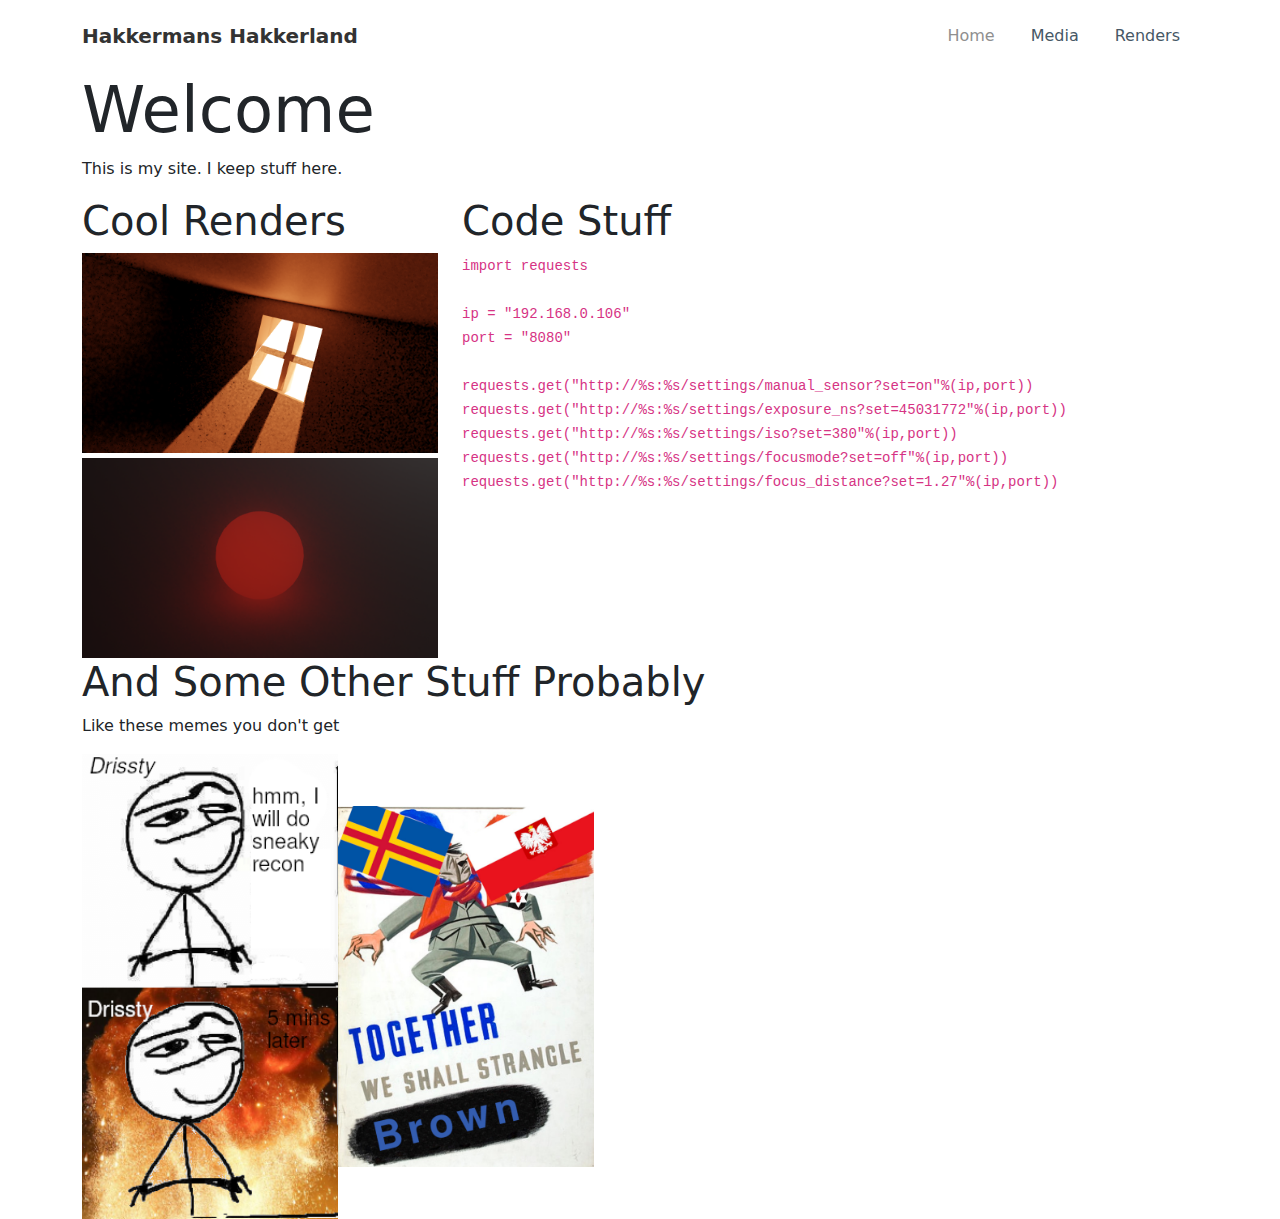
<file: index.html>
<!DOCTYPE html><html lang="en"><head><meta charset="utf-8"><meta name="viewport" content="width=device-width, initial-scale=1.0, shrink-to-fit=no"><title>Main</title><link rel="stylesheet" href="https://cdn.jsdelivr.net/npm/bootstrap@5.1.3/dist/css/bootstrap.min.css"><link rel="stylesheet" href="assets/css/styles.min.css"></head><body><nav class="navbar navbar-light navbar-expand-md navigation-clean"><div class="container"><a class="navbar-brand" href="#">Hakkermans Hakkerland</a><button data-bs-toggle="collapse" class="navbar-toggler" data-bs-target="#navcol-1"><span class="visually-hidden">Toggle navigation</span><span class="navbar-toggler-icon"></span></button><div class="collapse navbar-collapse" id="navcol-1"><ul class="navbar-nav ms-auto"><li class="nav-item"><a class="nav-link active" href="index.html">Home</a></li><li class="nav-item"><a class="nav-link" href="media.html">Media</a></li><li class="nav-item"><a class="nav-link" href="renders.html">Renders</a></li></ul></div></div></nav><div class="container"><div class="row"><div class="col-md-12"><h1 class="display-3">Welcome</h1><p>This is my site. I keep stuff here.</p></div></div><div class="row"><div class="col-md-4"><h1 class="display-6">Cool Renders</h1><img src="assets/img/MorningLight2.png" style="width: 100%;"><img src="assets/img/redball.png" style="width: 100%;margin-top: 5px;"></div><div class="col-md-4 col-xl-8"><h1 class="display-6">Code Stuff</h1><code class="text-nowrap" style="background: rgba(0,0,0,0);">import requests<br><br>ip = "192.168.0.106"<br>port = "8080"<br><br>requests.get("http://%s:%s/settings/manual_sensor?set=on"%(ip,port))<br>requests.get("http://%s:%s/settings/exposure_ns?set=45031772"%(ip,port))<br>requests.get("http://%s:%s/settings/iso?set=380"%(ip,port))<br>requests.get("http://%s:%s/settings/focusmode?set=off"%(ip,port))<br>requests.get("http://%s:%s/settings/focus_distance?set=1.27"%(ip,port))<br></code></div><div class="col"><h1 class="display-6">And Some Other Stuff Probably</h1><p>Like these memes you don't get</p><img src="assets/img/drissty.png" style="max-width: 100%;width: 20vw;"><img src="assets/img/propaganda.jpg" style="max-width: 100%;width: 20vw;"></div></div></div><script src="https://cdn.jsdelivr.net/npm/bootstrap@5.1.3/dist/js/bootstrap.bundle.min.js"></script></body></html>
</file>
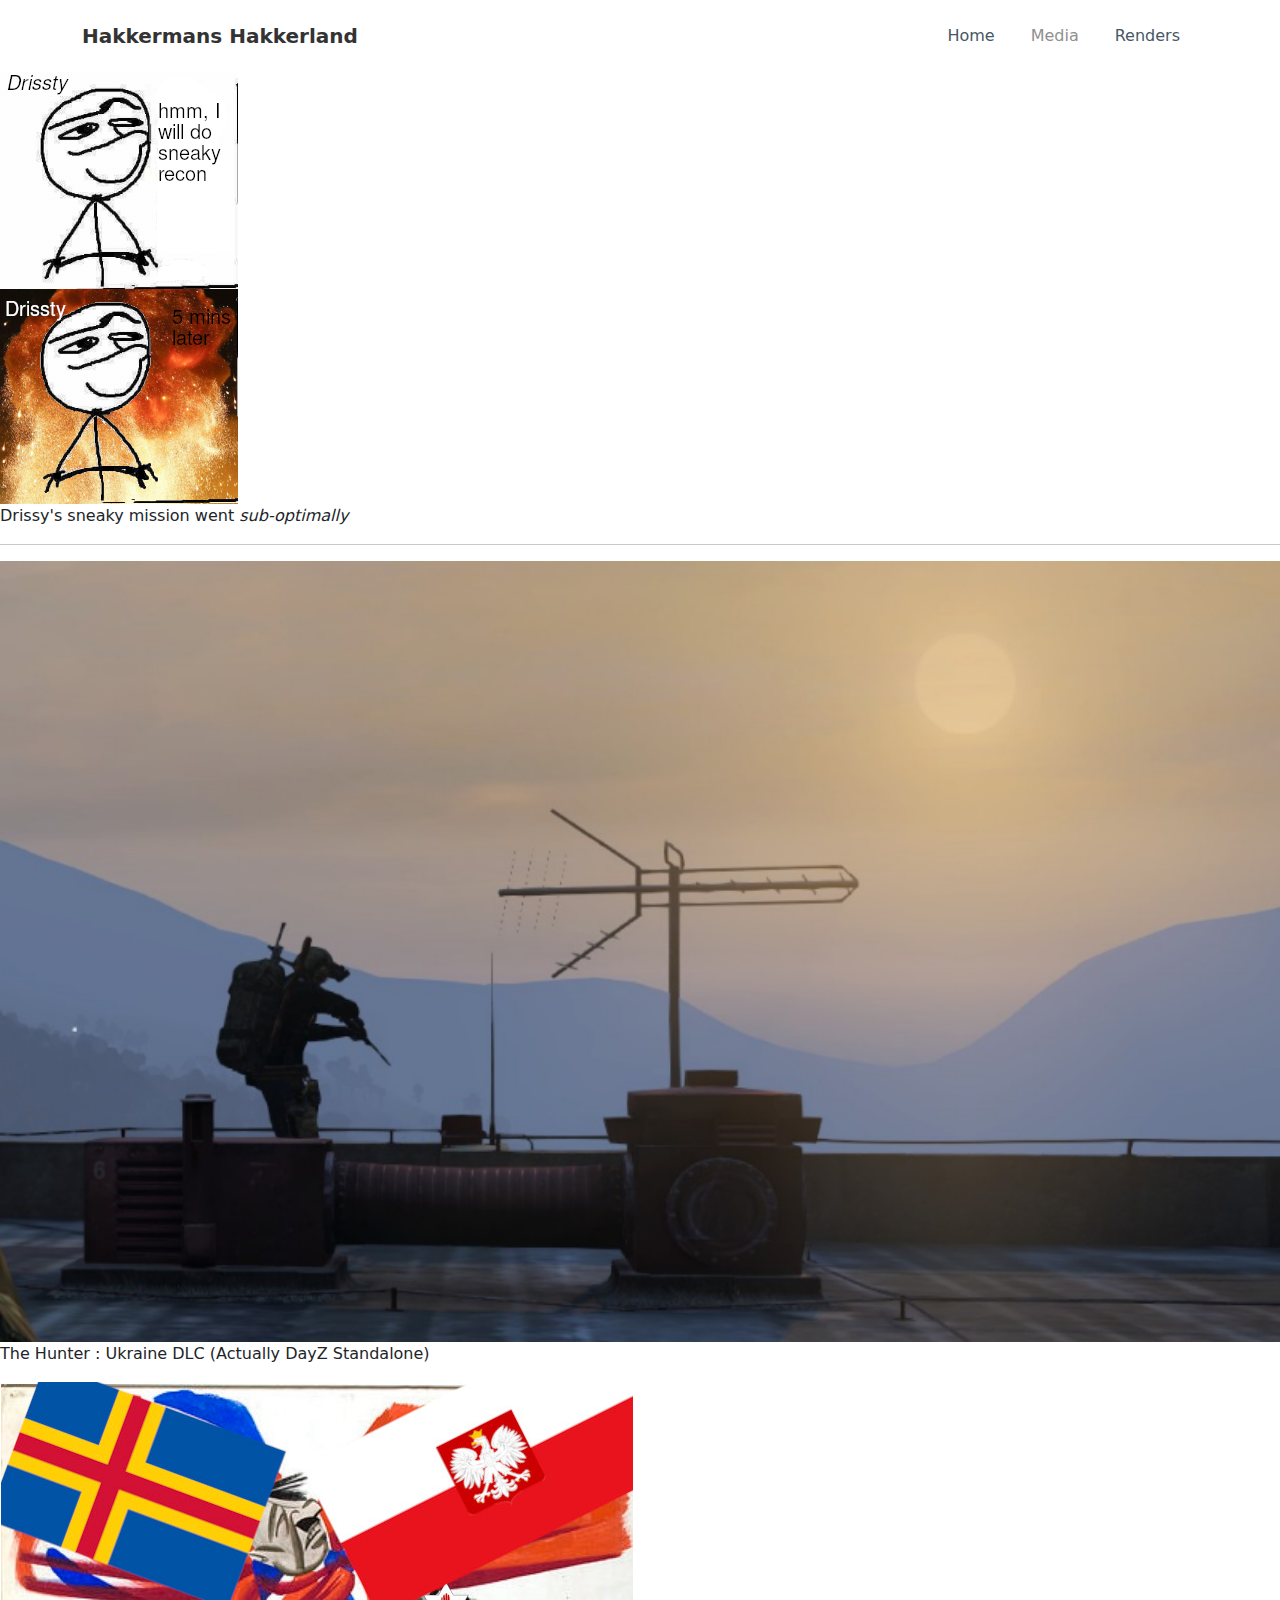
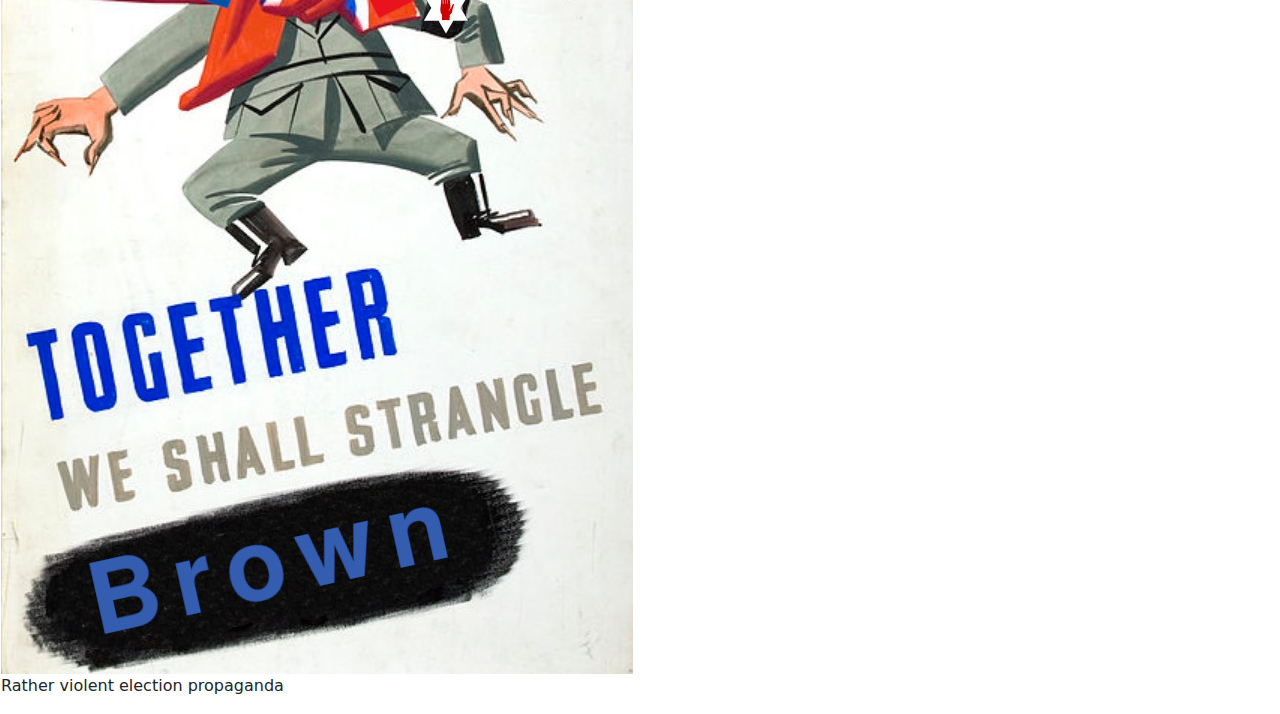
<file: media.html>
<!DOCTYPE html><html lang="en"><head><meta charset="utf-8"><meta name="viewport" content="width=device-width, initial-scale=1.0, shrink-to-fit=no"><title>Main</title><link rel="stylesheet" href="https://cdn.jsdelivr.net/npm/bootstrap@5.1.3/dist/css/bootstrap.min.css"><link rel="stylesheet" href="assets/css/styles.min.css"></head><body><nav class="navbar navbar-light navbar-expand-md navigation-clean"><div class="container"><a class="navbar-brand" href="#">Hakkermans Hakkerland</a><button data-bs-toggle="collapse" class="navbar-toggler" data-bs-target="#navcol-1"><span class="visually-hidden">Toggle navigation</span><span class="navbar-toggler-icon"></span></button><div class="collapse navbar-collapse" id="navcol-1"><ul class="navbar-nav ms-auto"><li class="nav-item"><a class="nav-link" href="index.html">Home</a></li><li class="nav-item"><a class="nav-link active" href="media.html">Media</a></li><li class="nav-item"><a class="nav-link" href="renders.html">Renders</a></li></ul></div></div></nav><div class="row"><div class="col-xxl-6"><img src="assets/img/drissty.png"><p>Drissy's sneaky mission went <em>sub-optimally&nbsp;</em></p><hr><img class="flex-shrink-1 flex-nowrap" src="assets/img/hunting.png" style="border-width: 1px;" width="100%"><p>The Hunter : Ukraine DLC (Actually DayZ Standalone)</p></div><div class="col" style="border-radius: 2px;border-left: 1px solid var(--bs-gray-900);"><img src="assets/img/propaganda.jpg"><p>Rather violent election propaganda</p></div></div><script src="https://cdn.jsdelivr.net/npm/bootstrap@5.1.3/dist/js/bootstrap.bundle.min.js"></script></body></html>
</file>
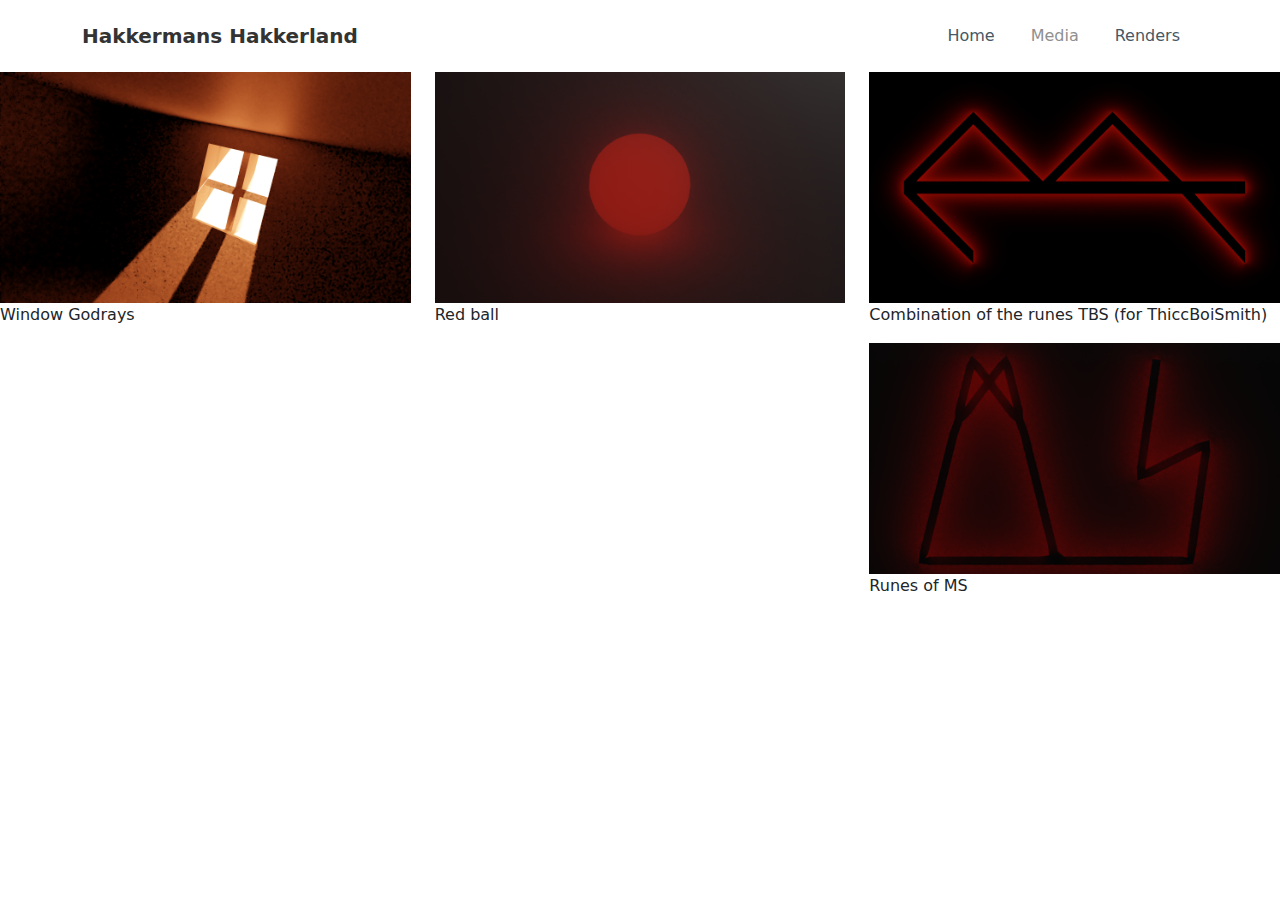
<file: renders.html>
<!DOCTYPE html><html lang="en"><head><meta charset="utf-8"><meta name="viewport" content="width=device-width, initial-scale=1.0, shrink-to-fit=no"><title>Main</title><link rel="stylesheet" href="https://cdn.jsdelivr.net/npm/bootstrap@5.1.3/dist/css/bootstrap.min.css"><link rel="stylesheet" href="assets/css/styles.min.css"></head><body><nav class="navbar navbar-light navbar-expand-md navigation-clean"><div class="container"><a class="navbar-brand" href="#">Hakkermans Hakkerland</a><button data-bs-toggle="collapse" class="navbar-toggler" data-bs-target="#navcol-1"><span class="visually-hidden">Toggle navigation</span><span class="navbar-toggler-icon"></span></button><div class="collapse navbar-collapse" id="navcol-1"><ul class="navbar-nav ms-auto"><li class="nav-item"><a class="nav-link" href="index.html">Home</a></li><li class="nav-item"><a class="nav-link active" href="media.html">Media</a></li><li class="nav-item"><a class="nav-link" href="renders.html">Renders</a></li></ul></div></div></nav><div class="row"><div class="col"><img src="assets/img/MorningLight2.png" style="width: 100%;"><p>Window Godrays</p></div><div class="col"><img src="assets/img/redball.png" width="100%"><p>Red ball</p></div><div class="col"><img src="assets/img/wallpaper.png" width="100%"><p>Combination of the runes TBS (for ThiccBoiSmith)</p><img src="assets/img/untitled.png" width="100%"><p>Runes of MS</p></div></div><script src="https://cdn.jsdelivr.net/npm/bootstrap@5.1.3/dist/js/bootstrap.bundle.min.js"></script></body></html>
</file>
<file: assets/css/styles.min.css>
.navigation-clean{background:#fff;padding-top:.75rem;padding-bottom:.75rem;color:#333;border-radius:0;box-shadow:none;border:none;margin-bottom:0}@media (min-width:768px){.navigation-clean{padding-top:1rem;padding-bottom:1rem}}.navigation-clean .navbar-brand{font-weight:700;color:inherit}.navigation-clean .navbar-brand:hover{color:#222}.navigation-clean .navbar-toggler{border-color:#ddd;color:#888}.navigation-clean .navbar-toggler:focus,.navigation-clean .navbar-toggler:hover{background:0 0}.navigation-clean.navbar-light .navbar-nav .nav-link.active,.navigation-clean.navbar-light .navbar-nav .nav-link.active:focus,.navigation-clean.navbar-light .navbar-nav .nav-link.active:hover{color:#8f8f8f;box-shadow:none;background:0 0;pointer-events:none}.navigation-clean.navbar .navbar-nav .nav-link{padding-left:18px;padding-right:18px}.navigation-clean.navbar-light .navbar-nav .nav-link{color:#465765}.navigation-clean.navbar-light .navbar-nav .nav-link:focus,.navigation-clean.navbar-light .navbar-nav .nav-link:hover{color:#37434d!important;background-color:transparent}.navigation-clean .navbar-nav>li>.dropdown-menu{margin-top:-5px;box-shadow:none;background-color:#fff;border-radius:2px}.navigation-clean .dropdown-menu .dropdown-item,.navigation-clean .dropdown-menu .dropdown-item:focus{line-height:2;color:#37434d}.navigation-clean .dropdown-menu .dropdown-item:focus,.navigation-clean .dropdown-menu .dropdown-item:hover{background:#eee;color:inherit}a{text-decoration:none;text-decoration-color:#000}
</file>
